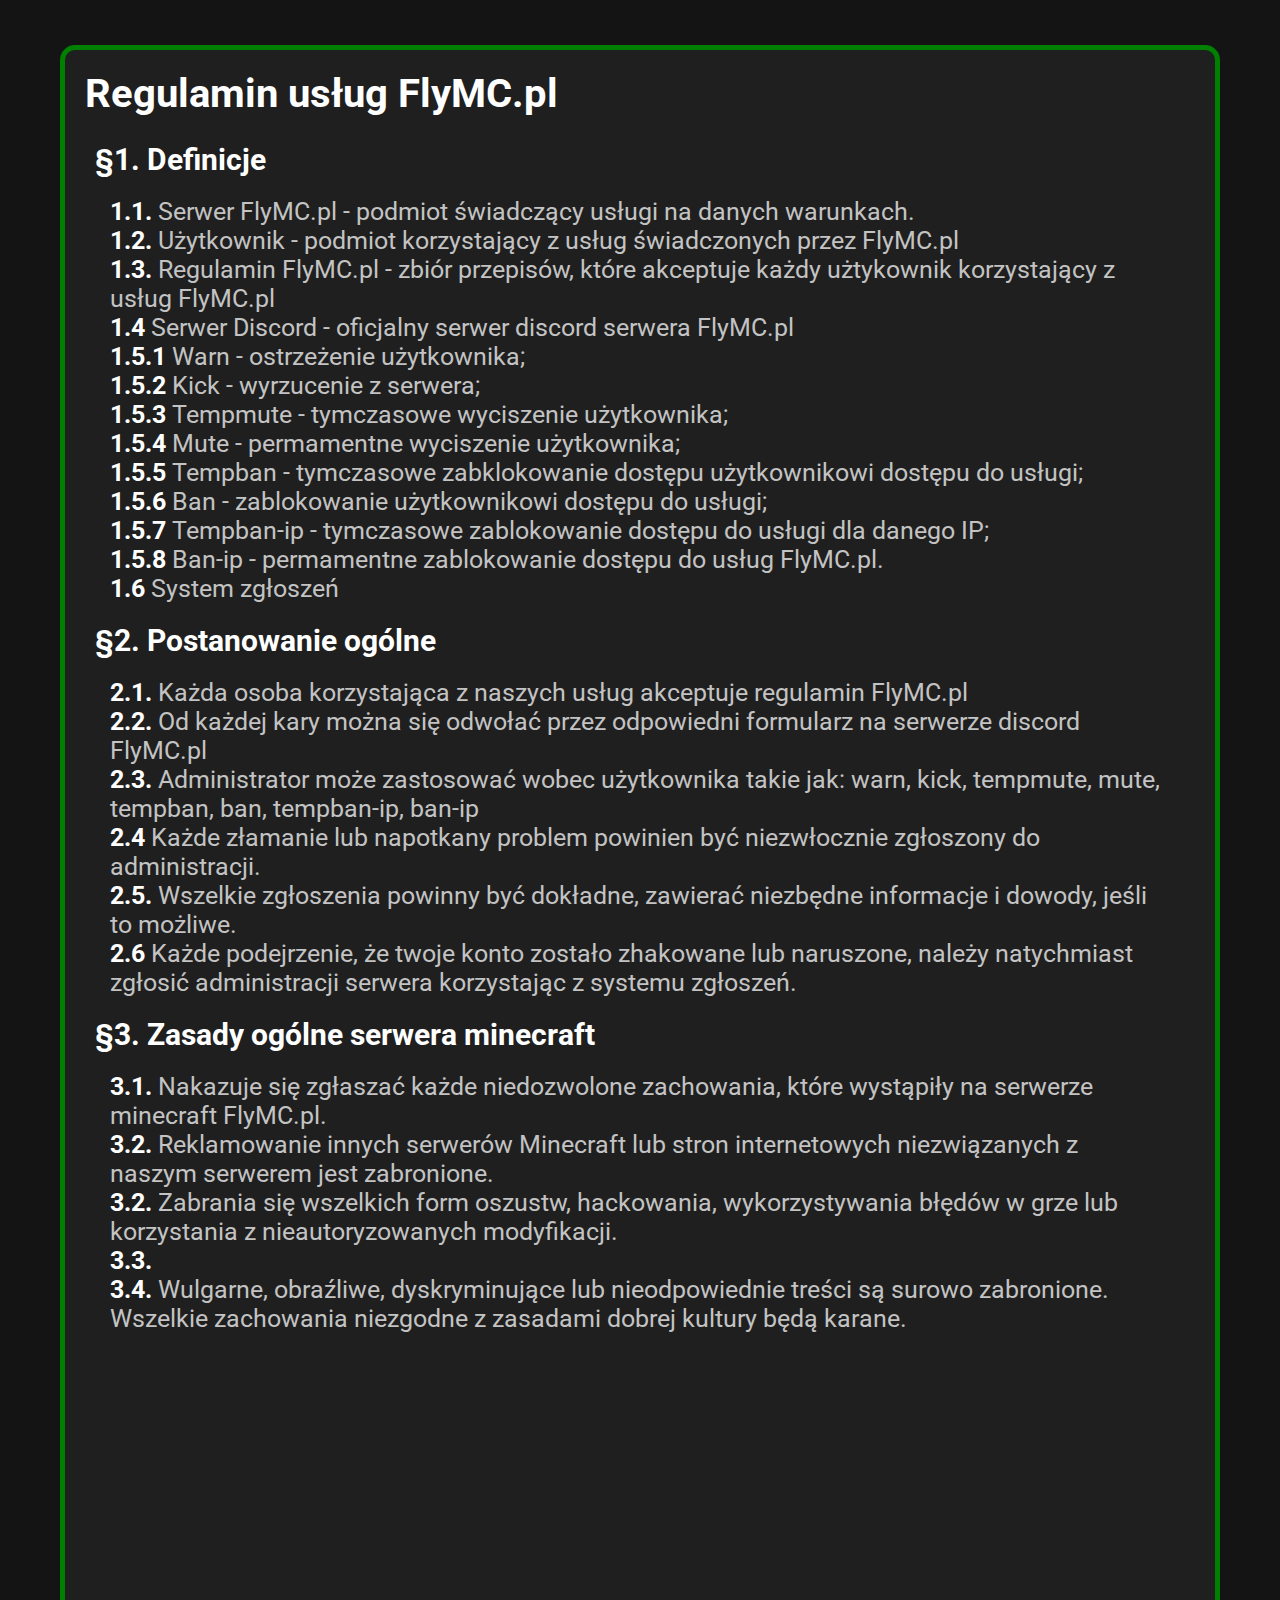
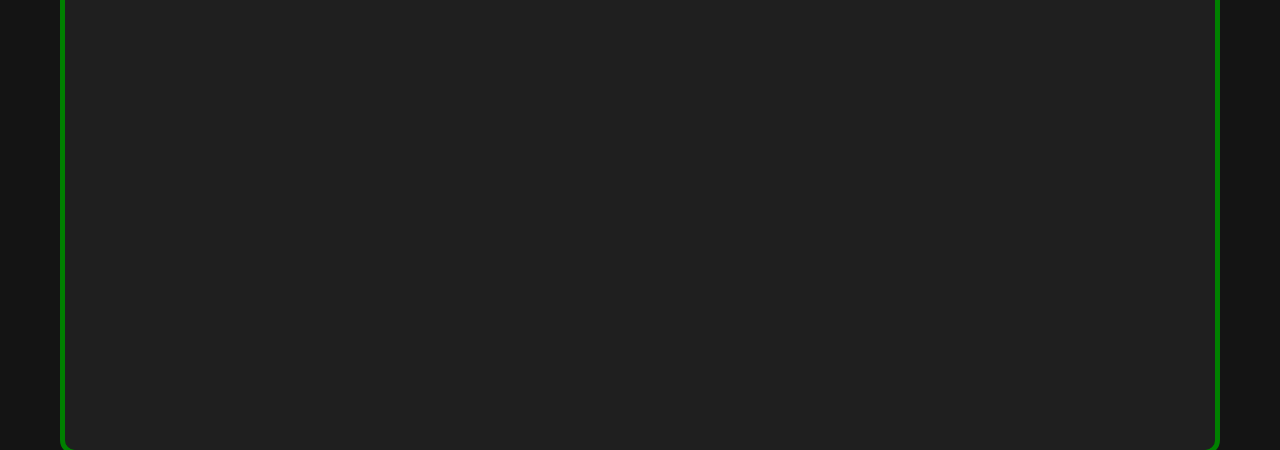
<file: regulamin/index.html>
<!DOCTYPE html>
<html lang="en">
<head>
    <meta charset="UTF-8">
    <meta http-equiv="X-UA-Compatible" content="IE=edge">
    <meta name="viewport" content="width=device-width, initial-scale=1.0">
    <title>FlyMC.pl | Regulamin</title>
    <link href="https://fonts.googleapis.com/css2?family=Roboto:wght@400&display=swap" rel="stylesheet">
    <link href="style.css" rel="stylesheet">
</head>
<body>
    <div id="regulamin-div">
        <p id="main-text">Regulamin usług FlyMC.pl</p>
        <p id="definicje-title">§1. Definicje</p>
        <p id="definicje-text">
            <b>1.1.</b> Serwer FlyMC.pl - podmiot świadczący usługi na danych warunkach.<br>
            <b>1.2.</b> Użytkownik - podmiot korzystający z usług świadczonych przez FlyMC.pl<br>
            <b>1.3.</b> Regulamin FlyMC.pl - zbiór przepisów, które akceptuje każdy użtykownik korzystający z usług FlyMC.pl<br>
            <b>1.4</b> Serwer Discord - oficjalny serwer discord serwera FlyMC.pl<br>
            <b>1.5.1</b> Warn - ostrzeżenie użytkownika;<br>
            <b>1.5.2</b> Kick - wyrzucenie z serwera;<br>
            <b>1.5.3</b> Tempmute - tymczasowe wyciszenie użytkownika;<br>
            <b>1.5.4</b> Mute - permamentne wyciszenie użytkownika;<br>
            <b>1.5.5</b> Tempban - tymczasowe zabklokowanie dostępu użytkownikowi dostępu do usługi;<br>
            <b>1.5.6</b> Ban - zablokowanie użytkownikowi dostępu do usługi;<br>
            <b>1.5.7</b> Tempban-ip - tymczasowe zablokowanie dostępu do usługi dla danego IP;<br>
            <b>1.5.8</b> Ban-ip - permamentne zablokowanie dostępu do usług FlyMC.pl.<br>
            <b>1.6</b> System zgłoszeń<br>
        </p>
        <p id="postanowienia-title">§2. Postanowanie ogólne</p>
        <p id="postanowienia-text">
            <b>2.1.</b> Każda osoba korzystająca z naszych usług akceptuje regulamin FlyMC.pl<br>
            <b>2.2.</b> Od każdej kary można się odwołać przez odpowiedni formularz na serwerze discord FlyMC.pl<br>
            <b>2.3.</b> Administrator może zastosować wobec użytkownika takie jak: warn, kick, tempmute, mute, tempban, ban, tempban-ip, ban-ip<br>
            <b>2.4</b> Każde złamanie lub napotkany problem powinien być niezwłocznie zgłoszony do administracji.<br>
            <b>2.5.</b> Wszelkie zgłoszenia powinny być dokładne, zawierać niezbędne informacje i dowody, jeśli to możliwe.<br>
            <b>2.6</b>  Każde podejrzenie, że twoje konto zostało zhakowane lub naruszone, należy natychmiast zgłosić administracji serwera korzystając z systemu zgłoszeń.<br>
        </p>
        <p id="zasady-mc-title">§3. Zasady ogólne serwera minecraft</p>
        <p id="zasady-mc-text">
            <b>3.1.</b> Nakazuje się zgłaszać każde niedozwolone zachowania, które wystąpiły na serwerze minecraft FlyMC.pl.<br>
            <b>3.2.</b> Reklamowanie innych serwerów Minecraft lub stron internetowych niezwiązanych z naszym serwerem jest zabronione.<br>
            <b>3.2.</b> Zabrania się wszelkich form oszustw, hackowania, wykorzystywania błędów w grze lub korzystania z nieautoryzowanych modyfikacji.<br>
            <b>3.3.</b> <br>
            <b>3.4.</b> Wulgarne, obraźliwe, dyskryminujące lub nieodpowiednie treści są surowo zabronione. Wszelkie zachowania niezgodne z zasadami dobrej kultury będą karane.<br>
        </p>
    </div>
</body>
</html>
</file>
<file: regulamin/style.css>
:root {
    --small-text-color: rgb(195, 195, 195);
}

body {
    margin: 0;
    background-color: #141414;
}

b {
    color: white;
}

#regulamin-div {
    position: absolute;
    width: 1100px;
    height: 2000px;
    background-color: #1f1f1f;
    top: 50px;
    left: 50%;
    transform: translate(-50%, 0%);
    border-radius: 10px;
    outline: solid 5px green;
    padding-right: 50px;
}

#main-text {
    color: white;
    font-family: 'Roboto', sans-serif;
    font-size: 40px;
    font-weight: bold;
    margin-top: 20px;
    margin-left: 20px;
    white-space: nowrap;
}

#definicje-title {
    color: white;
    font-family: 'Roboto', sans-serif;
    font-size: 30px;
    font-weight: bold;
    margin-top: -15px;
    margin-left: 30px;
}

#definicje-text {
    color: rgb(195, 195, 195);
    font-family: 'Roboto', sans-serif;
    font-size: 25px;
    margin-top: -10px;
    margin-left: 45px;
}

#postanowienia-title {
    color: white;
    font-family: 'Roboto', sans-serif;
    font-size: 30px;
    font-weight: bold;
    margin-top: -5px;
    margin-left: 30px;
}

#postanowienia-text {
    color: rgb(195, 195, 195);
    font-family: 'Roboto', sans-serif;
    font-size: 25px;
    margin-top: -10px;
    margin-left: 45px;
}

#zasady-mc-title {
    color: white;
    font-family: 'Roboto', sans-serif;
    font-size: 30px;
    font-weight: bold;
    margin-top: -5px;
    margin-left: 30px;
}

#zasady-mc-text {
    color: rgb(195, 195, 195);
    font-family: 'Roboto', sans-serif;
    font-size: 25px;
    margin-top: -10px;
    margin-left: 45px;
}

@media only screen and (max-width: 1120px) {
    #regulamin-div {
        width: 100%;
        top: 0px;
        border-radius: 0;
        outline: none;
    }
}
</file>
